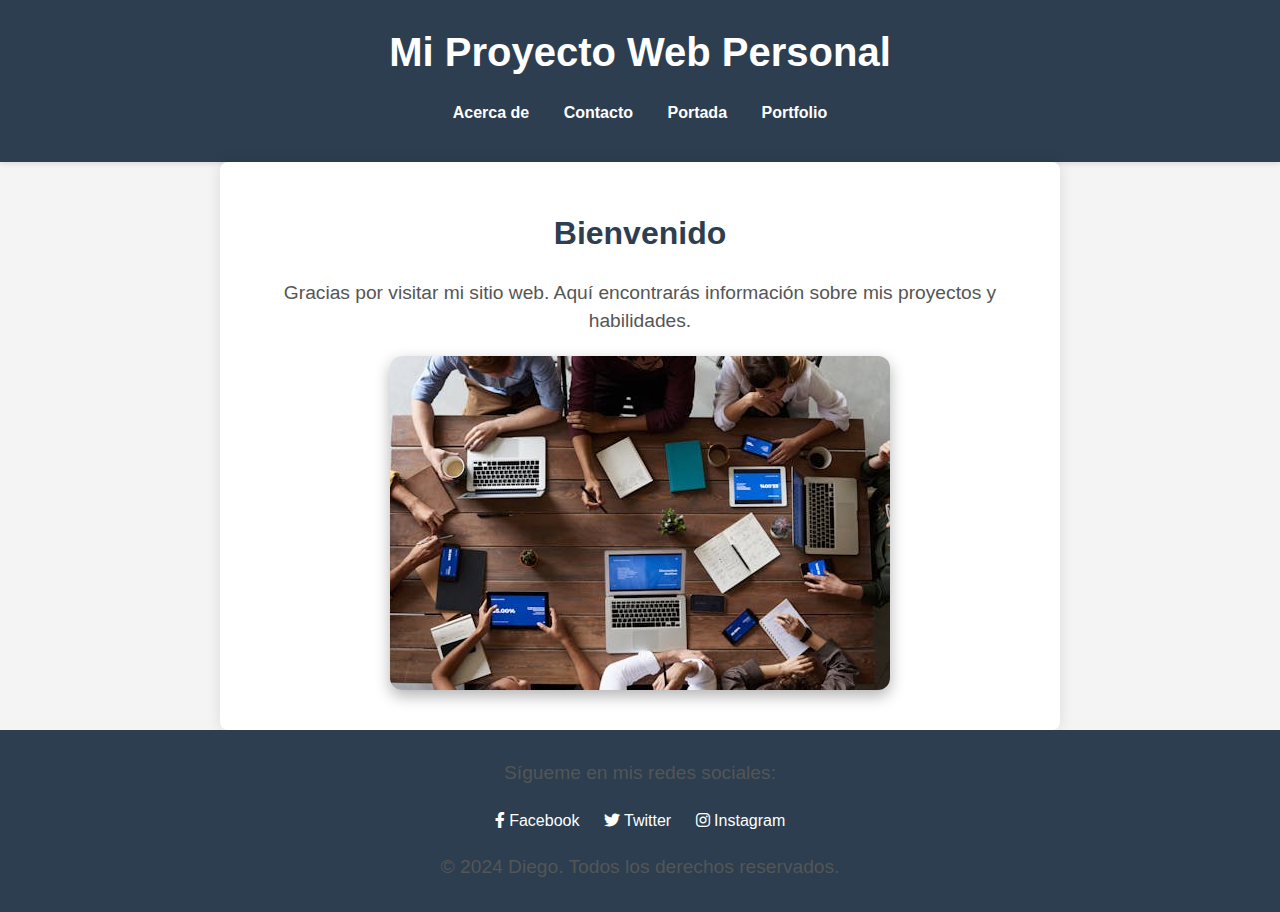
<file: index.html>
<!DOCTYPE html>
<html lang="es">
<head>
    <meta charset="UTF-8">
    <meta name="viewport" content="width=device-width, initial-scale=1.0">
    <title>Proyecto Web Personal</title>
    <link rel="stylesheet" href="styles/main.css">
    <link rel="stylesheet" href="https://cdnjs.cloudflare.com/ajax/libs/font-awesome/6.0.0-beta3/css/all.min.css"> <!-- Iconos de Font Awesome -->
</head>
<body>
    <header>
        <h1>Mi Proyecto Web Personal</h1>
        <nav>
            <ul>
                <li><a href="src/acercade.html">Acerca de</a></li>
                <li><a href="src/contacto.html">Contacto</a></li>
                <li><a href="src/portada.html">Portada</a></li>
                <li><a href="src/portfolio.html">Portfolio</a></li>
            </ul>
        </nav>
    </header>

    <main>
        <section class="welcome-section">
            <h2>Bienvenido</h2>
            <p>Gracias por visitar mi sitio web. Aquí encontrarás información sobre mis proyectos y habilidades.</p>
            <img src="foto2.jpeg" alt="Descripción de la imagen" class="centered-image">
        </section>
    </main>

    <footer>
        <div>
            <p>Sígueme en mis redes sociales:</p>
            <ul>
                <li><a href="https://www.facebook.com/tu_perfil" target="_blank"><i class="fab fa-facebook-f"></i> Facebook</a></li>
                <li><a href="https://www.twitter.com/tu_perfil" target="_blank"><i class="fab fa-twitter"></i> Twitter</a></li>
                <li><a href="https://www.instagram.com/tu_perfil" target="_blank"><i class="fab fa-instagram"></i> Instagram</a></li>
            </ul>
        </div>
        <p>&copy; 2024 Diego. Todos los derechos reservados.</p>
    </footer>
</body>
</html>
</file>
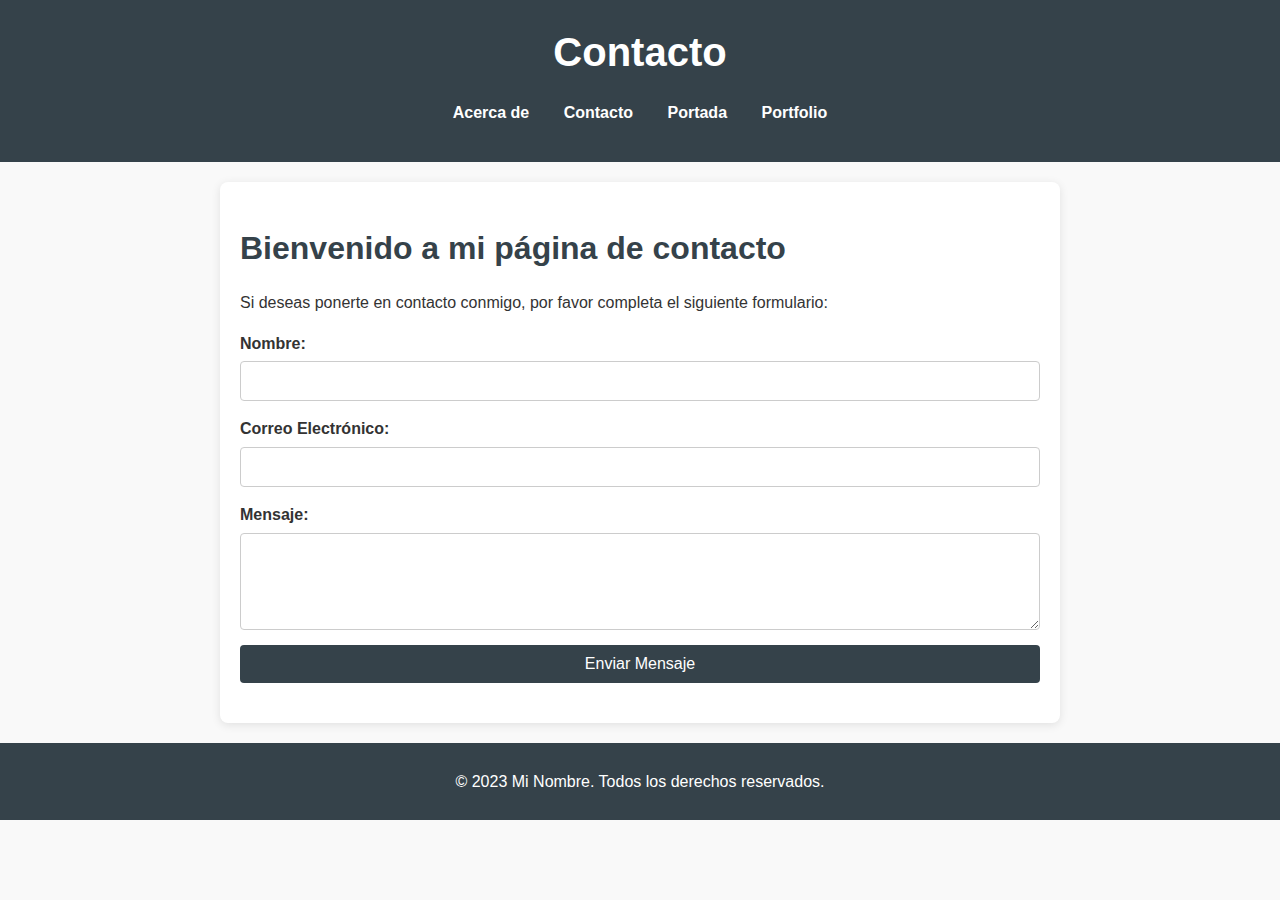
<file: src/contacto.html>
<!DOCTYPE html>
<html lang="es">
<head>
    <meta charset="UTF-8">
    <meta name="viewport" content="width=device-width, initial-scale=1.0">
    <title>Contacto - Mi Página Profesional</title>
    <link rel="stylesheet" href="contacto.css">
</head>
<body>
    <header>
        <h1>Contacto</h1>
        <nav>
            <ul>
                <li><a href="acercade.html">Acerca de</a></li>
                <li><a href="contacto.html">Contacto</a></li>
                <li><a href="portada.html">Portada</a></li>
                <li><a href="portfolio.html">Portfolio</a></li>
            </ul>
        </nav>
    </header>
    <main>
        <section>
            <h1>Bienvenido a mi página de contacto</h1>
            <p>Si deseas ponerte en contacto conmigo, por favor completa el siguiente formulario:</p>
            <form action="#" method="post">
                <label for="nombre">Nombre:</label>
                <input type="text" id="nombre" name="nombre" required>

                <label for="email">Correo Electrónico:</label>
                <input type="email" id="email" name="email" required>

                <label for="mensaje">Mensaje:</label>
                <textarea id="mensaje" name="mensaje" rows="5" required></textarea>

                <button type="submit">Enviar Mensaje</button>
            </form>
        </section>
    </main>
    <footer>
        <p>&copy; 2023 Mi Nombre. Todos los derechos reservados.</p>
    </footer>
</body>
</html>
</file>
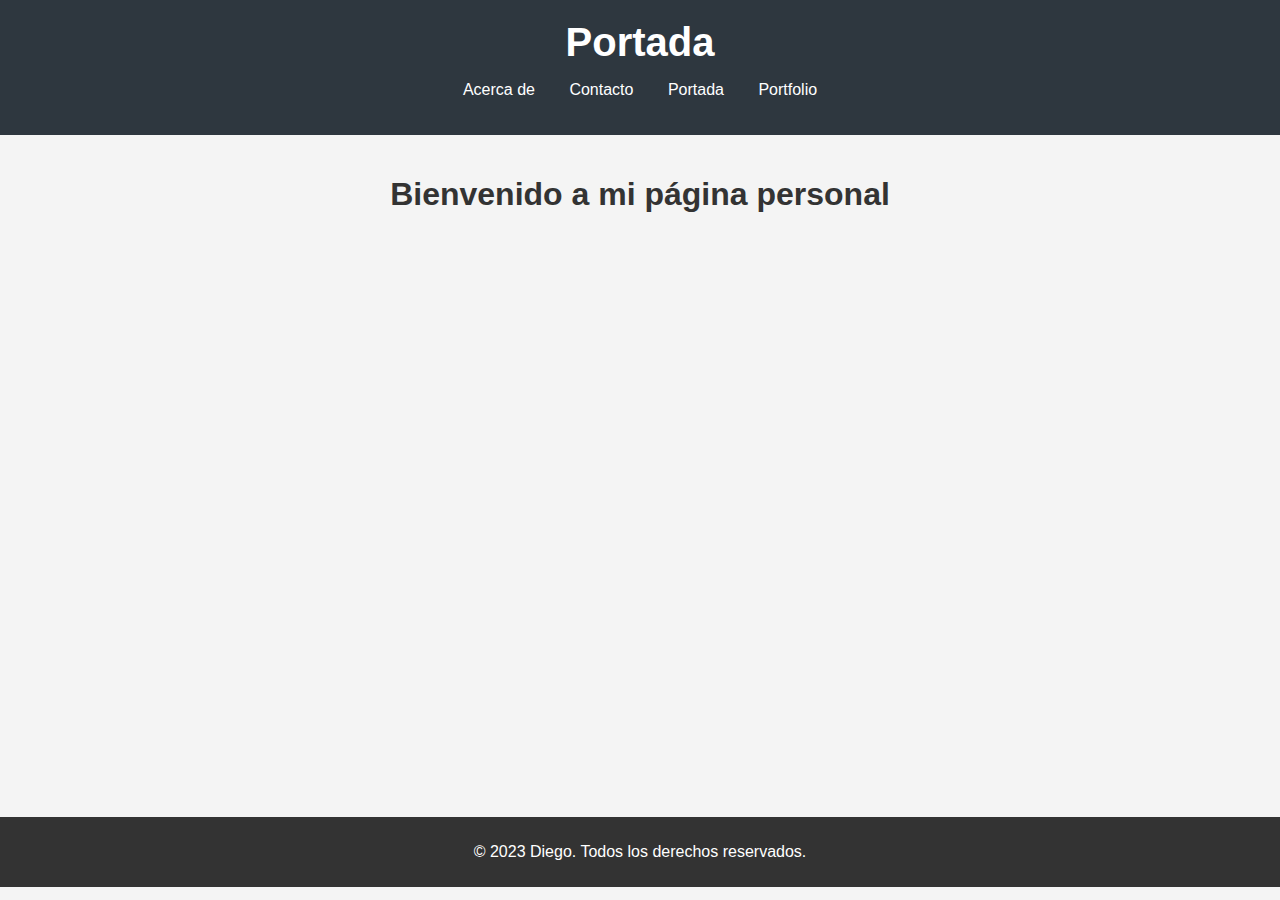
<file: src/portada.html>
<!DOCTYPE html>
<html lang="es">
<head>
    <meta charset="UTF-8">
    <meta name="viewport" content="width=device-width, initial-scale=1.0">
    <title>Portada - Mi Página Personal</title>
    <link rel="stylesheet" href="portada.css">
</head>
<body>
    <header>
        <h2>Portada</h2> <!-- Título añadido aquí -->
        <nav>
            <ul>
                <li><a href="acercade.html">Acerca de</a></li>
                <li><a href="contacto.html">Contacto</a></li>
                <li><a href="portada.html">Portada</a></li>
                <li><a href="portfolio.html">Portfolio</a></li>
            </ul>
        </nav>
    </header>
    <main>
        <section>
            <h1>Bienvenido a mi página personal</h1>
            
            <iframe src="https://www.youtube.com/embed/Nzv4kw1pKOI" allow="accelerometer; autoplay; clipboard-write; encrypted-media; gyroscope; picture-in-picture" allowfullscreen></iframe>
        </section>
    </main>
    <footer>
        <p>&copy; 2023 Diego. Todos los derechos reservados.</p>
    </footer>
</body>
</html>
</file>
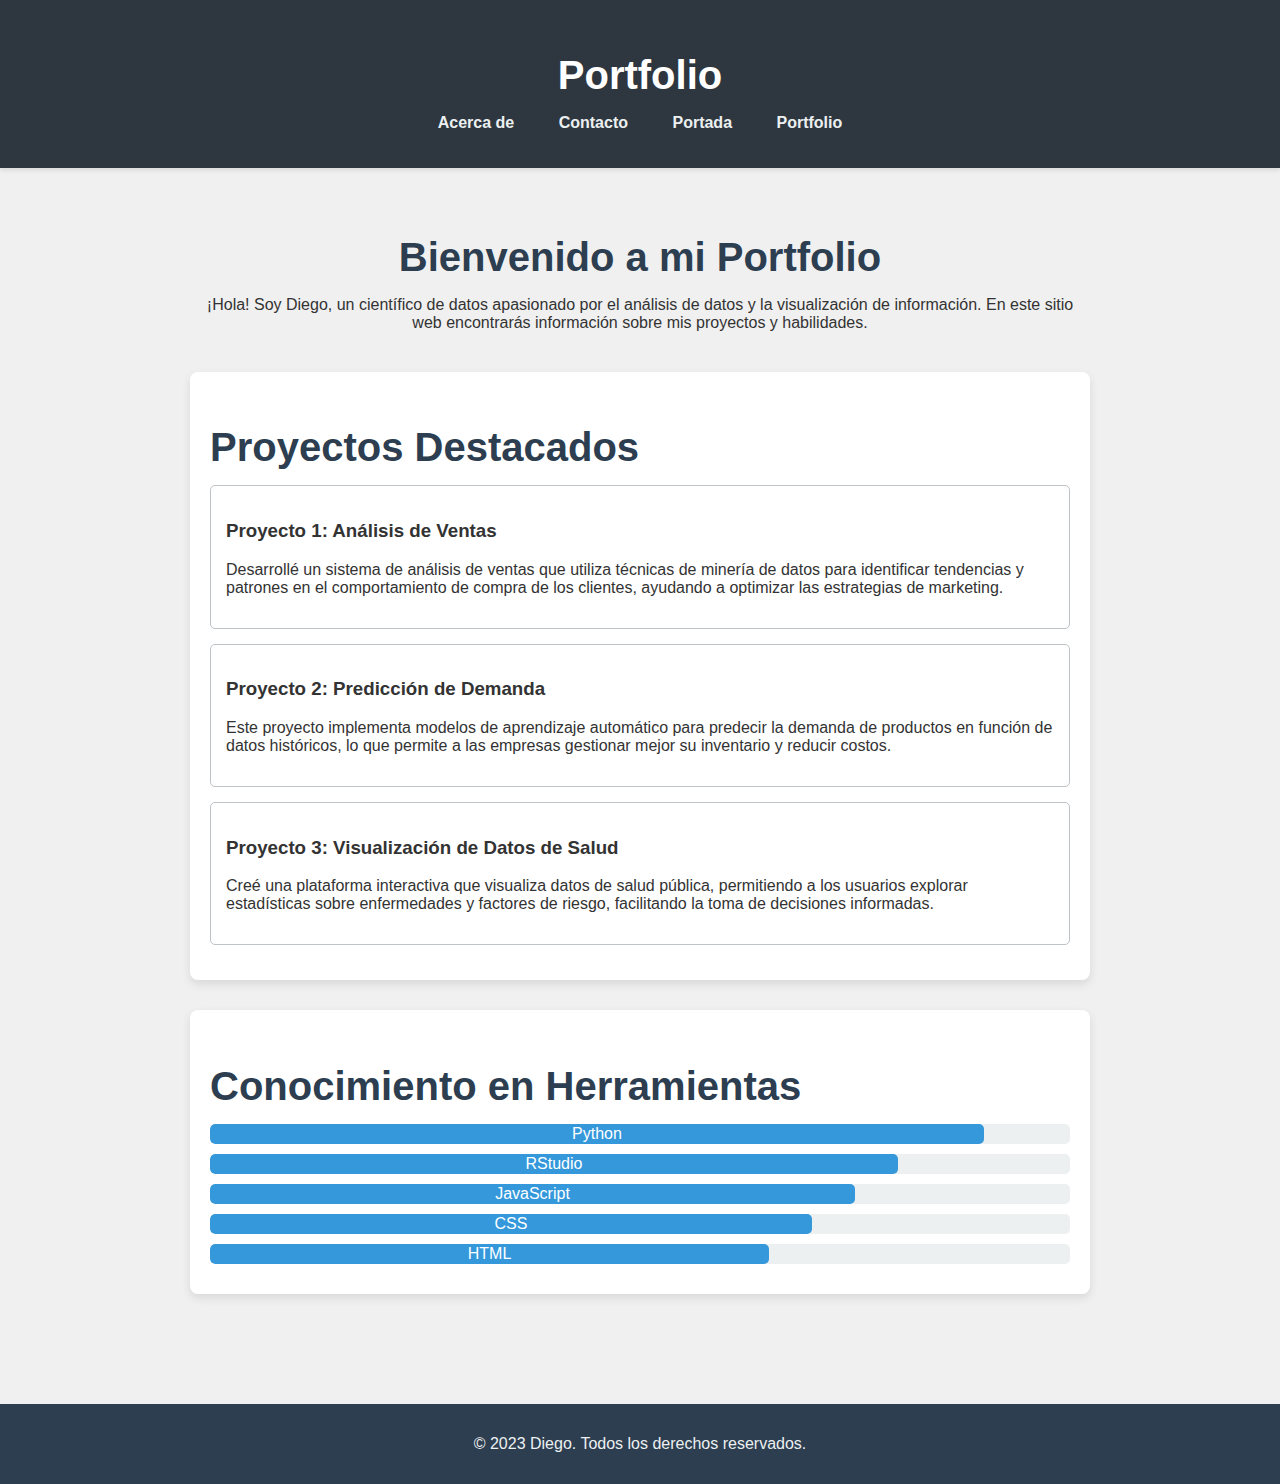
<file: src/portfolio.html>
<!DOCTYPE html>
<html lang="es">
<head>
    <meta charset="UTF-8">
    <meta name="viewport" content="width=device-width, initial-scale=1.0">
    <title>Mi Portfolio Profesional</title>
    <link rel="stylesheet" href="portfolio.css">
</head>
<body>
    <header>
        <h2>Portfolio</h2> <!-- Título añadido aquí -->
                <nav>
            <ul>
                <li><a href="acercade.html">Acerca de</a></li>
                <li><a href="contacto.html">Contacto</a></li>
                <li><a href="portada.html">Portada</a></li>
                <li><a href="portfolio.html">Portfolio</a></li>
            </ul>
        </nav>
    </header>
    <main>
        <section class="intro">
            <h1>Bienvenido a mi Portfolio</h1>
            <p>¡Hola! Soy Diego, un científico de datos apasionado por el análisis de datos y la visualización de información. En este sitio web encontrarás información sobre mis proyectos y habilidades.</p>
        </section>
        <section class="projects">
            <h2>Proyectos Destacados</h2>
            <div class="project-card">
                <h3>Proyecto 1: Análisis de Ventas</h3>
                <p>Desarrollé un sistema de análisis de ventas que utiliza técnicas de minería de datos para identificar tendencias y patrones en el comportamiento de compra de los clientes, ayudando a optimizar las estrategias de marketing.</p>
            </div>
            <div class="project-card">
                <h3>Proyecto 2: Predicción de Demanda</h3>
                <p>Este proyecto implementa modelos de aprendizaje automático para predecir la demanda de productos en función de datos históricos, lo que permite a las empresas gestionar mejor su inventario y reducir costos.</p>
            </div>
            <div class="project-card">
                <h3>Proyecto 3: Visualización de Datos de Salud</h3>
                <p>Creé una plataforma interactiva que visualiza datos de salud pública, permitiendo a los usuarios explorar estadísticas sobre enfermedades y factores de riesgo, facilitando la toma de decisiones informadas.</p>
            </div>
        </section>
        <section class="skills">
            <h2>Conocimiento en Herramientas</h2>
            <div class="skill-bar">
                <div class="skill" style="width: 90%;">Python</div>
            </div>
            <div class="skill-bar">
                <div class="skill" style="width: 80%;">RStudio</div>
            </div>
            <div class="skill-bar">
                <div class="skill" style="width: 75%;">JavaScript</div>
            </div>
            <div class="skill-bar">
                <div class="skill" style="width: 70%;">CSS</div>
            </div>
            <div class="skill-bar">
                <div class="skill" style="width: 65%;">HTML</div>
            </div>
        </section>
    </main>
    <footer>
        <p>&copy; 2023 Diego. Todos los derechos reservados.</p>
    </footer>
</body>
</html>
</file>
<file: styles/main.css>
body {
    font-family: 'Helvetica Neue', Arial, sans-serif; /* Fuente moderna */
    line-height: 1.6;
    margin: 0;
    padding: 0;
    background-color: #f4f4f4;
}

header {
    background: #2c3e50; /* Color oscuro para un aspecto elegante */
    color: #ffffff;
    padding: 20px 0;
    text-align: center;
    box-shadow: 0 2px 5px rgba(0, 0, 0, 0.1);
}

h1 {
    font-size: 2.5em; /* Tamaño del título */
    margin: 0;
}

nav ul {
    list-style: none;
    padding: 0;
}

nav ul li {
    display: inline;
    margin: 0 15px;
}

nav ul li a {
    color: #ffffff;
    text-decoration: none;
    font-weight: bold;
    transition: color 0.3s;
}

nav ul li a:hover {
    color: #f39c12; /* Color de hover atractivo */
}

main {
    padding: 20px;
    max-width: 800px;
    margin: auto;
    background: #ffffff;
    box-shadow: 0 0 15px rgba(0, 0, 0, 0.1);
    border-radius: 8px;
}

section {
    margin-bottom: 20px;
    text-align: center; /* Centrar el texto */
}

h2 {
    font-size: 2em; /* Tamaño del subtítulo */
    color: #2c3e50; /* Color del subtítulo */
    margin-bottom: 10px; /* Espacio debajo del subtítulo */
}

p {
    font-size: 1.2em; /* Tamaño de fuente del párrafo */
    color: #555; /* Color del texto */
    margin-bottom: 20px; /* Espacio debajo del párrafo */
    line-height: 1.5; /* Espaciado entre líneas */
}

.centered-image {
    display: block;
    margin-left: auto;
    margin-right: auto;
    max-width: 100%;
    height: auto;
    border-radius: 8px; /* Bordes redondeados para la imagen */
    box-shadow: 0 4px 10px rgba(0, 0, 0, 0.2); /* Sombra para la imagen */
}

footer {
    background: #2c3e50;
    color: #ffffff;
    text-align: center;
    padding: 10px 0;
    position: relative;
    bottom: 0;
    width: 100%;
}

footer ul {
    list-style: none;
    padding: 0;
}

footer ul li {
    display: inline;
    margin: 0 10px;
}

footer ul li a {
    color: #ffffff;
    text-decoration: none;
}

footer ul li a:hover {
    text-decoration: underline;
}

.centered-image {
    display: block;
    margin-left: auto;
    margin-right: auto;
    max-width: 100%;
    height: auto;
    border-radius: 12px; /* Bordes redondeados más pronunciados */
    box-shadow: 0 6px 15px rgba(0, 0, 0, 0.3); /* Sombra más pronunciada */
    transition: transform 0.3s ease, box-shadow 0.3s ease; /* Transición suave */
}
</file>
<file: src/contacto.css>
/* Estilos generales */
body {
    font-family: 'Arial', sans-serif;
    line-height: 1.6;
    background-color: #f9f9f9;
    color: #333;
    margin: 0;
    padding: 0;
}

/* Estilos del encabezado */
header {
    background: #35424a;
    color: #ffffff;
    padding: 20px 0;
    text-align: center;
}

header h1 {
    margin: 0;
    font-size: 2.5em;
}

/* Estilos de navegación */
nav ul {
    list-style: none;
    padding: 0;
}

nav ul li {
    display: inline;
    margin: 0 15px;
}

nav ul li a {
    color: #ffffff;
    text-decoration: none;
    font-weight: bold;
    transition: color 0.3s;
}

nav ul li a:hover {
    color: #FFC107; /* Color al pasar el ratón */
}

/* Estilos del contenido principal */
main {
    padding: 20px;
    max-width: 800px;
    margin: 20px auto;
    background: #ffffff;
    border-radius: 8px;
    box-shadow: 0 2px 10px rgba(0, 0, 0, 0.1);
}

section {
    margin-bottom: 20px;
}

section h1 {
    color: #35424a;
    margin-bottom: 10px;
}

section p {
    margin-bottom: 15px;
}

/* Estilos del formulario de contacto */
form {
    display: flex;
    flex-direction: column;
}

form label {
    margin-bottom: 5px;
    font-weight: bold;
}

form input, form textarea {
    padding: 10px;
    margin-bottom: 15px;
    border: 1px solid #ccc;
    border-radius: 4px;
    font-size: 1em;
}

form button {
    padding: 10px;
    background-color: #35424a;
    color: #ffffff;
    border: none;
    border-radius: 4px;
    cursor: pointer;
    font-size: 1em;
    transition: background-color 0.3s;
}

form button:hover {
    background-color: #2196F3; /* Color al pasar el ratón */
}

/* Estilos del pie de página */
footer {
    text-align: center;
    padding: 10px 0;
    background: #35424a;
    color: #ffffff;
    position: relative;
    bottom: 0;
    width: 100%;
}
</file>
<file: src/portada.css>
body {
    font-family: Arial, sans-serif;
    margin: 0;
    padding: 0;
    background-color: #f4f4f4;
}

header {
    background: #2e373f; /* Color grisáceo azulado más equilibrado */
    color: #fff;
    padding: 20px 0;
    text-align: center;
}

nav ul {
    list-style: none;
    padding: 0;
}

nav ul li {
    display: inline;
    margin: 0 15px;
}

nav ul li a {
    color: #fff;
    text-decoration: none;
}

main {
    padding: 20px;
    text-align: center;
}

h1 {
    color: #333;
    margin-bottom: 20px;
    font-size: 2.0em; /* Aumenta el tamaño de la fuente */
}

h2 {
    font-size: 2.5em; /* Aumenta el tamaño del título PORTADA */
    margin: 0; /* Elimina el margen para un mejor ajuste */
}

footer {
    background: #333;
    color: #fff;
    text-align: center;
    padding: 10px 0;
    position: relative;
    bottom: 0;
    width: 100%;
}

iframe {
    width: 80%; /* Aumenta el ancho del video */
    height: 60vh; /* Ajusta la altura del video */
    margin-top: 20px;
    border: none; /* Elimina el borde del iframe */
}
</file>
<file: src/portfolio.css>
body {
    font-family: 'Helvetica Neue', Arial, sans-serif;
    margin: 0;
    padding: 0;
    background-color: #f0f0f0;
    color: #333;
}

header {
    background: #2e373f;
    color: #ecf0f1;
    padding: 20px 0;
    text-align: center;
    box-shadow: 0 2px 5px rgba(0, 0, 0, 0.1);
}

nav ul {
    list-style: none;
    padding: 0;
}

nav ul li {
    display: inline;
    margin: 0 20px;
}

nav ul li a {
    color: #ecf0f1;
    text-decoration: none;
    font-weight: bold;
    transition: color 0.3s;
}

nav ul li a:hover {
    color: #3498db;
}

main {
    padding: 40px;
    max-width: 900px;
    margin: auto;
}

.intro {
    text-align: center;
    margin-bottom: 40px;
}

.projects, .skills, .testimonials, .contact {
    margin-bottom: 30px;
    background: #fff;
    padding: 20px;
    border-radius: 8px;
    box-shadow: 0 4px 10px rgba(0, 0, 0, 0.1);
}

.project-card {
    margin-bottom: 15px;
    padding: 15px;
    border: 1px solid #bdc3c7;
    border-radius: 5px;
    transition: transform 0.3s, box-shadow 0.3s;
    position: relative;
    overflow: hidden;
}

.project-card:hover {
    transform: scale(1.02);
    box-shadow: 0 8px 20px rgba(0, 0, 0, 0.2);
}

.project-card::after {
    content: '';
    position: absolute;
    top: 0;
    left: 0;
    right: 0;
    bottom: 0;
    background: rgba(52, 152, 219, 0.5);
    opacity: 0;
    transition: opacity 0.3s;
}

.project-card:hover::after {
    opacity: 1;
}

h1, h2 {
    color: #2c3e50;
}

h1 {
    font-size: 2.5em;
    margin-bottom: 10px;
}

h2 {
    font-size: 2.5em;
    margin-bottom: 15px;
}

.skill-bar {
    background: #ecf0f1;
    border-radius: 5px;
    margin-bottom: 10px;
    overflow: hidden; /* Ensures the inner skill bar doesn't overflow */
}

.skill {
    background: #3498db;
    height: 20px;
    border-radius: 5px;
    text-align: center;
    color: white;
    line-height: 20px;
    width: 0; /* Start with 0 width for animation */
    transition: width 1s ease-in-out; /* Smooth transition for width */
}

blockquote {
    border-left: 4px solid #3498db;
    padding-left: 20px;
    font-style: italic;
    color: #7f8c8d;
}

footer {
    text-align: center;
    padding: 15px 0;
    background: #2c3e50;
    color: #ecf0f1;
    position: relative;
    bottom: 0;
    width: 100%;
    margin-top: 40px;
}

form {
    display: flex;
    flex-direction: column;
}

form label {
    margin-bottom: 5px;
    font-weight: bold;
}

form input, form textarea {
    padding: 10px;
    margin-bottom: 15px;
    border: 1px solid #bdc3c7;
    border-radius: 4px;
    font-size: 1em;
}

form button {
    padding: 10px;
    background-color: #3498db;
    color: #fff;
    border: none;
    border-radius: 4px;
    cursor: pointer;
    font-size: 1em;
    transition: background-color 0.3s;
}

form button:hover {
    background-color: #2980b9;
}

header h2 {
    color: white; /* Cambia el color del título a blanco */
}
</file>
